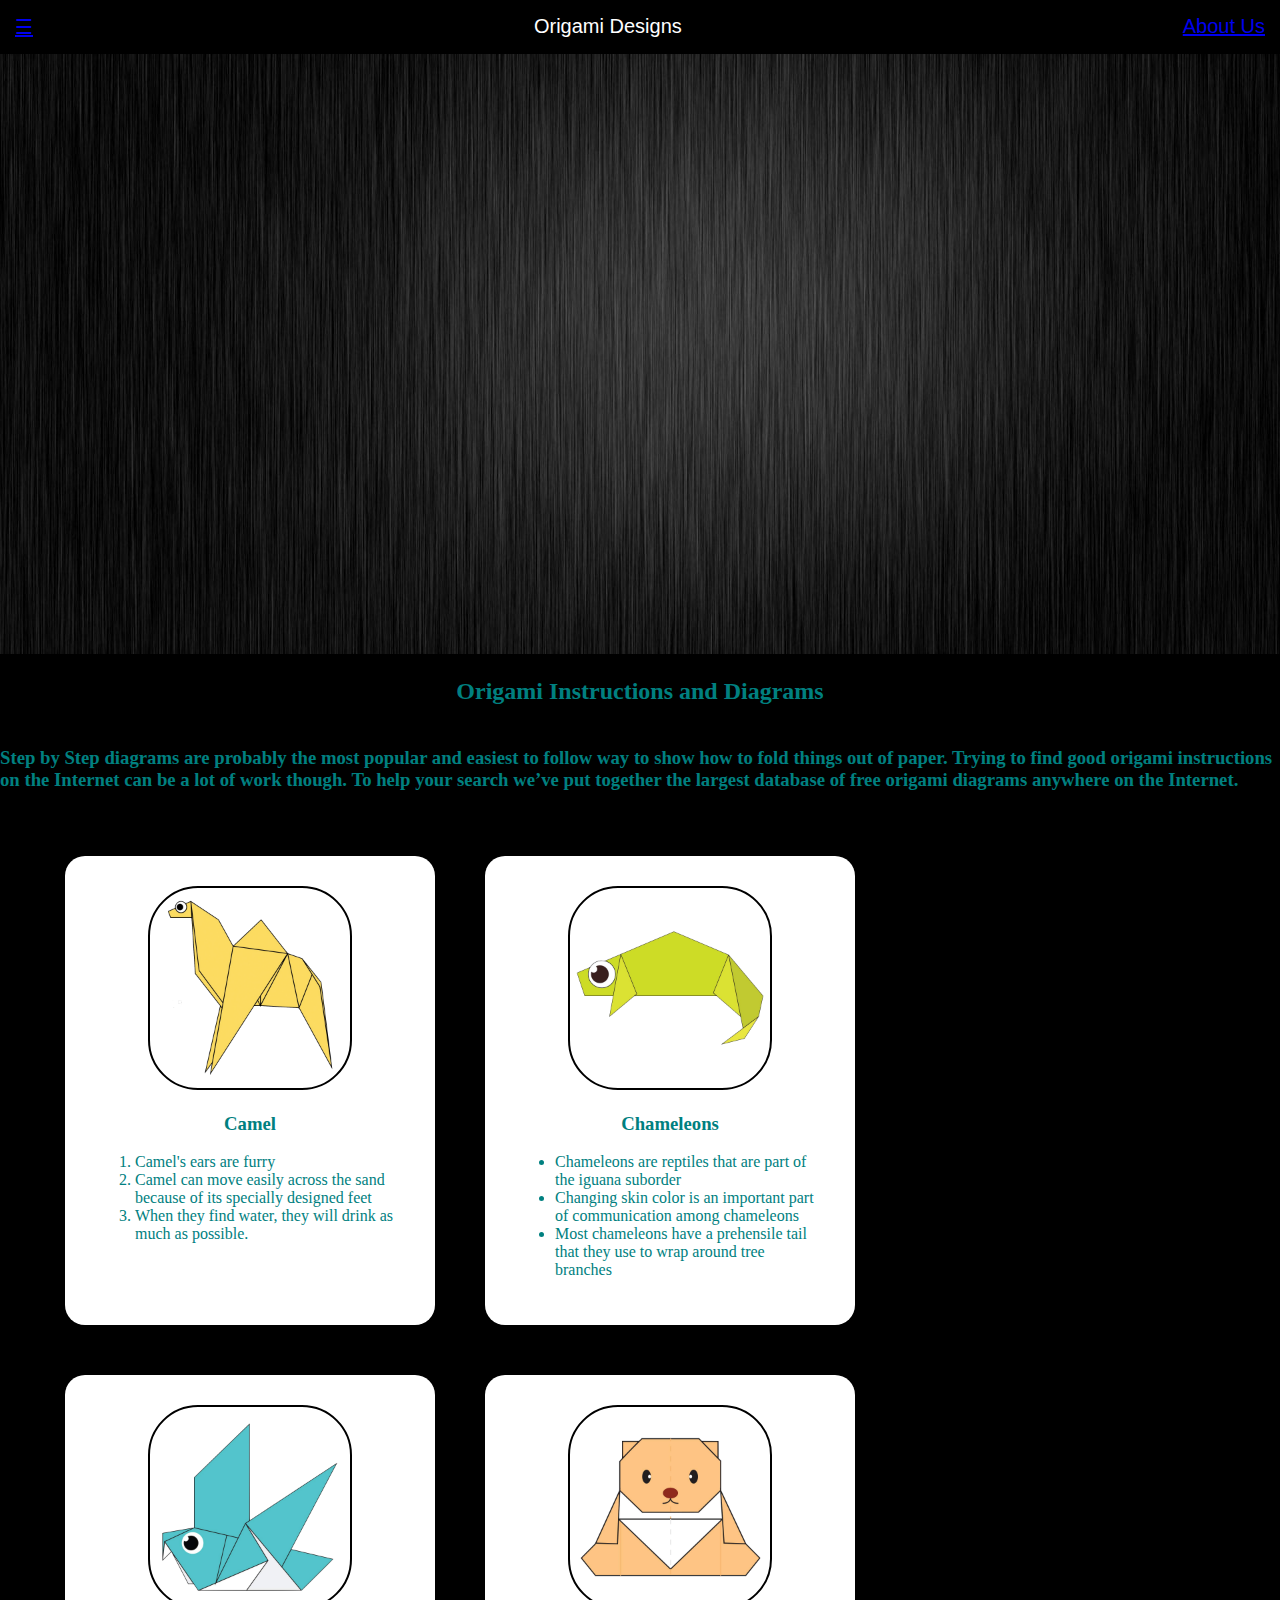
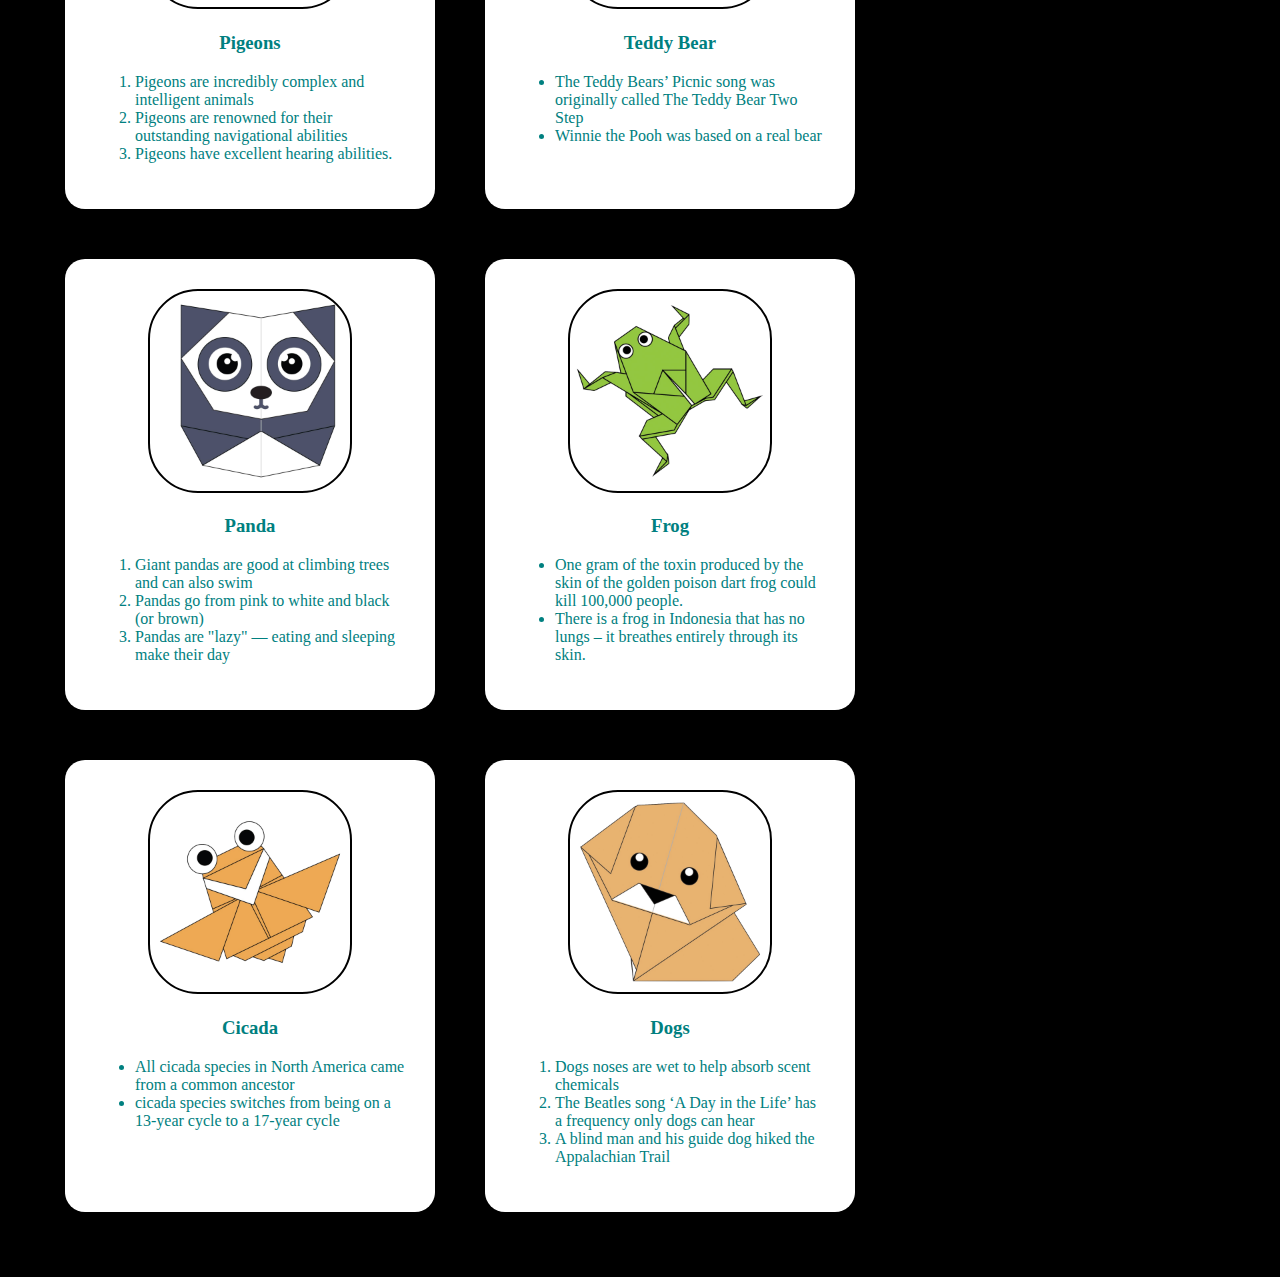
<file: index.html>
<!DOCTYPE html>
<!DOCTYPE html>
<html lang="en">
<head>
    <title>Origami Designs</title>
    <link rel="stylesheet" type="text/css" href="styles.css">
</head>
<body>
<div class="header">
    <div class="menu">
        <div ><a href ="#">☰</a></div>
        <div >Origami Designs</div>
        <div ><a href ="about.html">About Us</a></div>
    </div>
</div>
<div class ="bodyimg">
    <img src="main2.jpg" height="600px" width="100%">
    <p>
     <h2 align = center> Origami Instructions and Diagrams</h2>  
    </p>
    <h3><br>
    Step by Step diagrams are probably the most popular and easiest to follow way to show how to fold things out of paper. 
    Trying to find good origami instructions on the Internet can be a lot of work though. To help your search we’ve put
    together the largest database of free origami diagrams anywhere on the Internet.
    </h3>
</div>
<div class ="grid">
    <div class ="origami">
        <center>
        <a href ="http://origami.me/camel/"><img src="camel.png" width="200px" height="200px"></a>
        <h3> Camel </h3>
        </center>
        <p>
            <ol>
                <li>Camel's ears are furry</li>
                <li>Camel can move easily across the sand because of its specially designed feet</li>
                <li>When they find water, they will drink as much as possible.</li>
            </ol>
        </p>
        </div>
    <div class="origami">
        <center>
        <a href="http://origami.me/chameleon/"><img src="chameleon.png" width="200px" height="200px"></a>
        <h3> Chameleons </h3>
        </center>
        <p> 
            <ul>
                <li>Chameleons are reptiles that are part of the iguana suborder</li>
                <li>Changing skin color is an important part of communication among chameleons</li>
                <li>Most chameleons have a prehensile tail that they use to wrap around tree branches</li>
            </ul>
        </p>
        </div>
    <div class="origami">
        <center>
        <a href="http://origami.me/pigeon/"><img src="pigeon.png" width="200px" height="200px"></a>
        <h3> Pigeons </h3>
        </center>
        <p>
        <ol>
            <li>Pigeons are incredibly complex and intelligent animals</li>
            <li>Pigeons are renowned for their outstanding navigational abilities</li>
            <li>Pigeons have excellent hearing abilities.</li>
        </ol>
        </p>
        </div>
    <div class="origami">
        <center>
        <a href="http://origami.me/teddy-bear/"><img src="teddy.png" width="200px" height="200px"></a>
        <h3> Teddy Bear </h3>
        </center>
        <p>
        <ul>
            <li>The Teddy Bears’ Picnic song was originally called The Teddy Bear Two Step</li>
            <li>Winnie the Pooh was based on a real bear</li>
            
        </ul>
        </p>
        </div>

    
    <div class="origami">
        <center>
            <a href="http://origami.me/panda/"><img src="panda.png" width="200px" height="200px"></a>
            <h3> Panda </h3>
        </center>
        <p>
        <ol>
            <li>Giant pandas are good at climbing trees and can also swim</li>
            <li>Pandas go from pink to white and black (or brown)</li>
            <li>Pandas are "lazy" — eating and sleeping make their day</li>
        </ol>
        </p>
    </div>
    <div class="origami">
        <center>
            <a href ="http://origami.me/traditional-frog/"><img src="frog.png" width="200px" height="200px"></a>
            <h3> Frog </h3>
        </center>
        <p>
        <ul>
            <li>One gram of the toxin produced by the skin of the golden poison dart frog could kill 100,000 people.</li>
            <li>There is a frog in Indonesia that has no lungs – it breathes entirely through its skin.</li>
    
        </ul>
        </p>
    </div>
    <div class="origami">
        <center>
            <a href="http://origami.me/flying-cicada/"><img src="cicada.png" width="200px" height="200px"></a>
            <h3> Cicada </h3>
        </center>
        <p>
        <ul>
            <li>All cicada species in North America came from a common ancestor</li>
            <li>cicada species switches from being on a 13-year cycle to a 17-year cycle</li>
        </ul>
        </p>
    </div>
    <div class="origami">
        <center>
           <a href="http://origami.me/puppy/"><img src="dog.png" width="200px" height="200px"></a>
            <h3> Dogs </h3>
        </center>
        <p>
        <ol>
            <li>Dogs noses are wet to help absorb scent chemicals</li>
            <li>The Beatles song ‘A Day in the Life’ has a frequency only dogs can hear</li>
            <li>A blind man and his guide dog hiked the Appalachian Trail</li>
        </ol>
        </p>
    </div>
    

</div>
</body>
</html>
</file>
<file: styles.css>
.menu {
  display: flex;
  justify-content: space-between;
  background-color: #000000;
  padding: 15px;
  font-size: 20px;
  font-family: sans-serif;
  font-weight: 400;
  color: #ffffff;
}
body {
  margin: 0px;
  color: teal;
  background-color: #000000;
}

.grid {
  display: flex;
  flex-wrap: wrap;
  margin: 40px;
  font-family: sans-serif;
}
.grid img {
  border: 2px solid #000000;
  border-radius: 50px;
}
.origami {
  border-radius: 20px;
  background-color: #ffffff;

  padding: 30px;
  margin: 25px;
  width: 310px;
  font-family: fantasy;
}
</file>
